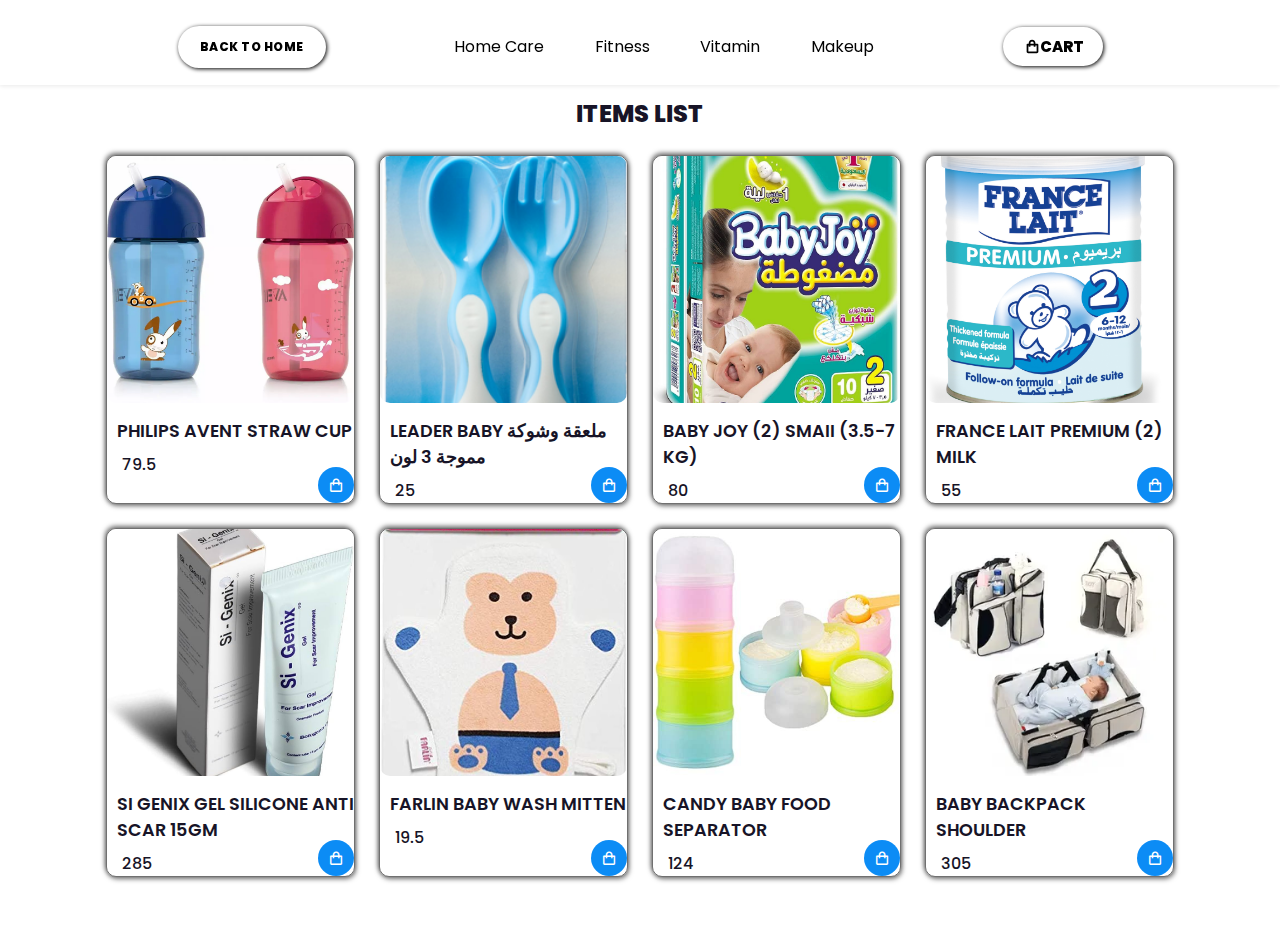
<file: cart_system/baby_care/index.html>
<!DOCTYPE html>
<html lang="en">

<head>
    <meta charset="UTF-8">
    <meta http-equiv="X-UA-Compatible" content="IE=edge">
    <meta name="viewport" content="width=device-width, initial-scale=1.0">
    <title>Recovery Gate|Categorie</title>

    <link href='https://unpkg.com/boxicons@2.1.2/css/boxicons.min.css' rel='stylesheet'>
    <link rel="stylesheet" href="assets/css/style.css">
</head>

<body>
    <header>

        <div class="nav container">
            <a href="../../home page/home.html" class="button-home">

                Back to home</a>
                <div class="list">
                    <ul>
                        <li><a href="../home_care/index.html">Home Care</a></li>
                        <li><a href="../fitness/index.html">Fitness</a></li>
                        <li><a href="../makeup/../vitamins/index.html">Vitamin</a></li>
                        <li><a href="../makeup/index.html">Makeup</a></li>
                    </ul>
                </div>
            <i class='bx bx-shopping-bag' id="cart-icon">
                <p class="pp">Cart</p>
            </i>

            <!-- هنا الكارت اللي عاليمين يرجالة عشان محدش يدوخ -->
            <div class="cart">
                <h2 class="cart-title">Your Cart</h2>


                <div class="cart-content">


                </div>


                <div class="total">
                    <div class="total-title">Total</div>
                    <div class="total-price">$0</div>
                </div>

                <button type="button" class="btn-buy">Buy Now</button>

                <i class='bx bx-x' id="cart-close"></i>
            </div>
        </div>
    </header>

    <section class="shop container">
        <h2 class="section-title">ITEMS LIST</h2>


        <div class="shop-content">

            <div class="product-box">
                <img src="assets/img/product1.jpg" alt="" class="product-img">
                <h2 class="product-title">Philips Avent Straw Cup</h2>
                <span class="product-price">79.5</span>
                <i class='bx bx-shopping-bag add-cart'></i>
            </div>

            <div class="product-box">
                <img src="assets/img/product2.jpg" alt="" class="product-img">
                <h2 class="product-title">Leader Baby ملعقة وشوكة مموجة 3 لون</h2>
                <span class="product-price">25</span>
                <i class='bx bx-shopping-bag add-cart'></i>
            </div>

            <div class="product-box">
                <img src="assets/img/product3.jpg" alt="" class="product-img">
                <h2 class="product-title">Baby Joy (2) SmaII (3.5-7 KG)</h2>
                <span class="product-price">80</span>
                <i class='bx bx-shopping-bag add-cart'></i>
            </div>

            <div class="product-box">
                <img src="assets/img/product4.jpg" alt="" class="product-img">
                <h2 class="product-title">France Lait Premium (2) Milk</h2>
                <span class="product-price">55</span>
                <i class='bx bx-shopping-bag add-cart'></i>
            </div>

            <div class="product-box">
                <img src="assets/img/product5.jpg" alt="" class="product-img">
                <h2 class="product-title">Si Genix Gel Silicone Anti Scar 15gm</h2>
                <span class="product-price">285</span>
                <i class='bx bx-shopping-bag add-cart'></i>
            </div>

            <div class="product-box">
                <img src="assets/img/product6.jpg" alt="" class="product-img">
                <h2 class="product-title">Farlin Baby Wash Mitten</h2>
                <span class="product-price">19.5</span>
                <i class='bx bx-shopping-bag add-cart'></i>
            </div>

            <div class="product-box">
                <img src="assets/img/product7.jpg" alt="" class="product-img">
                <h2 class="product-title">Candy Baby Food Separator</h2>
                <span class="product-price">124</span>
                <i class='bx bx-shopping-bag add-cart'></i>
            </div>

            <div class="product-box">
                <img src="assets/img/product8.jpg" alt="" class="product-img">
                <h2 class="product-title">Baby Backpack Shoulder</h2>
                <span class="product-price">305</span>
                <i class='bx bx-shopping-bag add-cart'></i>
            </div>
        </div>
    </section>


    <script src="assets/js/main.js"></script>
</body>

</html>
</file>
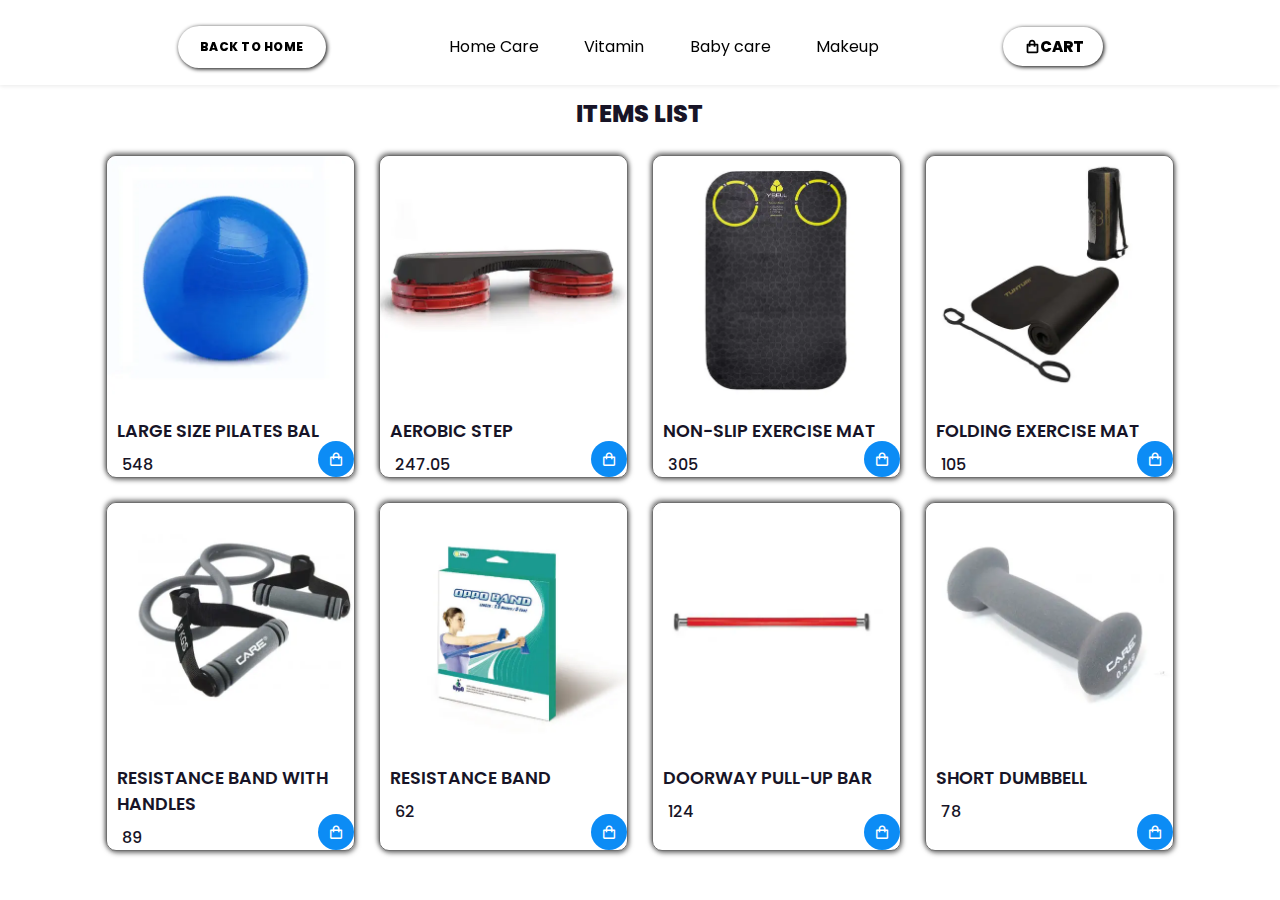
<file: cart_system/fitness/index.html>
<!DOCTYPE html>
<html lang="en">

<head>
    <meta charset="UTF-8">
    <meta http-equiv="X-UA-Compatible" content="IE=edge">
    <meta name="viewport" content="width=device-width, initial-scale=1.0">
    <title>Recovery Gate|Categorie</title>

    <link href='https://unpkg.com/boxicons@2.1.2/css/boxicons.min.css' rel='stylesheet'>
    <link rel="stylesheet" href="assets/css/style.css">
</head>

<body>
    <header>

        <div class="nav container">
            <a href="../../home page/home.html" class="button-home">

                Back to home</a>
                <div class="list">
                    <ul>
                        <li><a href="../home_care/index.html">Home Care</a></li>
                        <li><a href="../makeup/../vitamins/index.html">Vitamin</a></li>
                        <li><a href="../baby_care/index.html">Baby care</a></li>
                        <li><a href="../makeup/index.html">Makeup</a></li>
                    </ul>
                </div>
            <i class='bx bx-shopping-bag' id="cart-icon">
                <p class="pp">Cart</p>
            </i>

            <!-- هنا الكارت اللي عاليمين يرجالة عشان محدش يدوخ -->
            <div class="cart">
                <h2 class="cart-title">Your Cart</h2>


                <div class="cart-content">


                </div>


                <div class="total">
                    <div class="total-title">Total</div>
                    <div class="total-price">$0</div>
                </div>

                <button type="button" class="btn-buy">Buy Now</button>

                <i class='bx bx-x' id="cart-close"></i>
            </div>
        </div>
    </header>

    <section class="shop container">
        <h2 class="section-title">ITEMS LIST</h2>


        <div class="shop-content">

            <div class="product-box">
                <img src="assets/img/product1.jpg" alt="" class="product-img">
                <h2 class="product-title">Large size Pilates bal</h2>
                <span class="product-price">548</span>
                <i class='bx bx-shopping-bag add-cart'></i>
            </div>

            <div class="product-box">
                <img src="assets/img/product2.jpg" alt="" class="product-img">
                <h2 class="product-title">Aerobic step</h2>
                <span class="product-price">247.05</span>
                <i class='bx bx-shopping-bag add-cart'></i>
            </div>

            <div class="product-box">
                <img src="assets/img/product3.jpg" alt="" class="product-img">
                <h2 class="product-title">Non-slip exercise mat</h2>
                <span class="product-price">305</span>
                <i class='bx bx-shopping-bag add-cart'></i>
            </div>

            <div class="product-box">
                <img src="assets/img/product4.jpg" alt="" class="product-img">
                <h2 class="product-title">Folding exercise mat</h2>
                <span class="product-price">105</span>
                <i class='bx bx-shopping-bag add-cart'></i>
            </div>

            <div class="product-box">
                <img src="assets/img/product5.jpg" alt="" class="product-img">
                <h2 class="product-title">Resistance band with handles</h2>
                <span class="product-price">89</span>
                <i class='bx bx-shopping-bag add-cart'></i>
            </div>

            <div class="product-box">
                <img src="assets/img/product6.jpg" alt="" class="product-img">
                <h2 class="product-title">Resistance band</h2>
                <span class="product-price">62</span>
                <i class='bx bx-shopping-bag add-cart'></i>
            </div>

            <div class="product-box">
                <img src="assets/img/product7.jpg" alt="" class="product-img">
                <h2 class="product-title">Doorway pull-up bar</h2>
                <span class="product-price">124</span>
                <i class='bx bx-shopping-bag add-cart'></i>
            </div>

            <div class="product-box">
                <img src="assets/img/product8.jpg" alt="" class="product-img">
                <h2 class="product-title">Short dumbbell</h2>
                <span class="product-price">78</span>
                <i class='bx bx-shopping-bag add-cart'></i>
            </div>
        </div>
    </section>


    <script src="assets/js/main.js"></script>
</body>

</html>
</file>
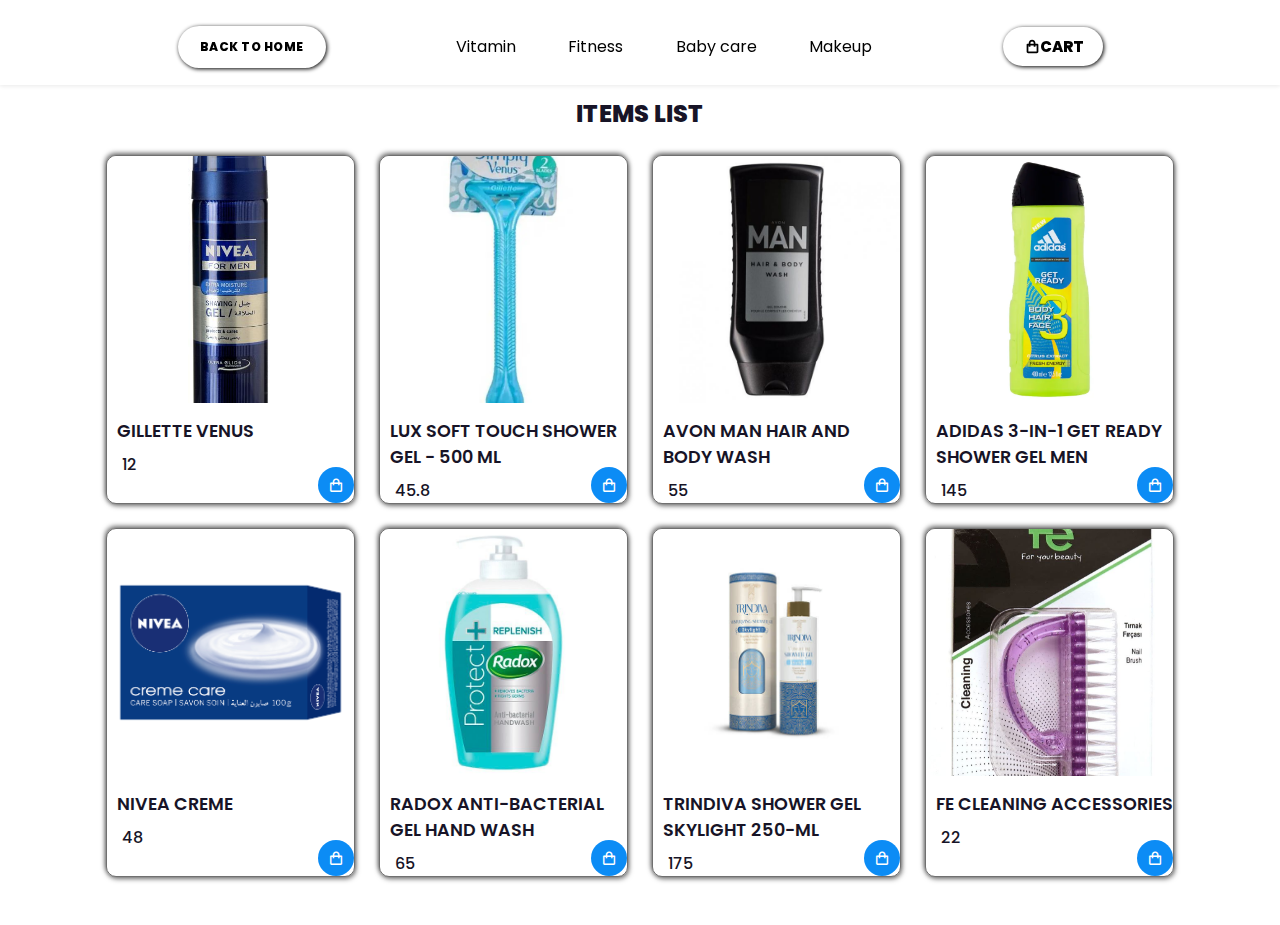
<file: cart_system/home_care/index.html>
<!DOCTYPE html>
<html lang="en">

<head>
    <meta charset="UTF-8">
    <meta http-equiv="X-UA-Compatible" content="IE=edge">
    <meta name="viewport" content="width=device-width, initial-scale=1.0">
    <title>Recovery Gate|Categorie</title>

    <link href='https://unpkg.com/boxicons@2.1.2/css/boxicons.min.css' rel='stylesheet'>
    <link rel="stylesheet" href="assets/css/style.css">
</head>

<body>
    <header>

        <div class="nav container">
            <a href="../../home page/home.html" class="button-home">

                Back to home</a>
                <div class="list">
                    <ul>
                        <li><a href="../makeup/../vitamins/index.html">Vitamin</a></li>
                        <li><a href="../fitness/index.html">Fitness</a></li>
                        <li><a href="../baby_care/index.html">Baby care</a></li>
                        <li><a href="../makeup/index.html">Makeup</a></li>
                    </ul>
                </div>
            <i class='bx bx-shopping-bag' id="cart-icon">
                <p class="pp">Cart</p>
            </i>

            <!-- ء   هنا الكارت اللي عاليمين يرجالة عشان محدش يدوخ -->
            <div class="cart">
                <h2 class="cart-title">Your Cart</h2>


                <div class="cart-content">
                </div>
                <div class="total">
                    <div class="total-title">Total</div>
                    <div class="total-price">$0</div>
                </div>

                <button type="button" class="btn-buy">Buy Now</button>

                <i class='bx bx-x' id="cart-close"></i>
            </div>
        </div>
    </header>

    <section class="shop container">
        <h2 class="section-title">ITEMS LIST</h2>


        <div class="shop-content">

            <div class="product-box">
                <img src="assets/img/product1.jpg" alt="" class="product-img">
                <h2 class="product-title">Gillette Venus</h2>
                <span class="product-price">12</span>
                <i class='bx bx-shopping-bag add-cart'></i>
            </div>

            <div class="product-box">
                <img src="assets/img/product2.jpg" alt="" class="product-img">
                <h2 class="product-title">LUX Soft Touch Shower Gel - 500 ML</h2>
                <span class="product-price">45.8</span>
                <i class='bx bx-shopping-bag add-cart'></i>
            </div>

            <div class="product-box">
                <img src="assets/img/product3.jpg" alt="" class="product-img">
                <h2 class="product-title">Avon Man Hair and Body Wash </h2>
                <span class="product-price">55</span>
                <i class='bx bx-shopping-bag add-cart'></i>
            </div>

            <div class="product-box">
                <img src="assets/img/product4.jpg" alt="" class="product-img">
                <h2 class="product-title">Adidas 3-in-1 Get Ready Shower Gel Men </h2>
                <span class="product-price">145</span>
                <i class='bx bx-shopping-bag add-cart'></i>
            </div>

            <div class="product-box">
                <img src="assets/img/product5.jpg" alt="" class="product-img">
                <h2 class="product-title">Nivea Creme</h2>
                <span class="product-price">48</span>
                <i class='bx bx-shopping-bag add-cart'></i>
            </div>

            <div class="product-box">
                <img src="assets/img/product6.jpg" alt="" class="product-img">
                <h2 class="product-title">Radox Anti-Bacterial Gel Hand Wash</h2>
                <span class="product-price">65</span>
                <i class='bx bx-shopping-bag add-cart'></i>
            </div>

            <div class="product-box">
                <img src="assets/img/product7.jpg" alt="" class="product-img">
                <h2 class="product-title">Trindiva Shower Gel Skylight 250-Ml</h2>
                <span class="product-price">175</span>
                <i class='bx bx-shopping-bag add-cart'></i>
            </div>

            <div class="product-box">
                <img src="assets/img/product8.jpg" alt="" class="product-img">
                <h2 class="product-title">Fe Cleaning Accessories</h2>
                <span class="product-price">22</span>
                <i class='bx bx-shopping-bag add-cart'></i>
            </div>
        </div>
    </section>


    <script src="assets/js/main.js"></script>
</body>

</html>
</file>
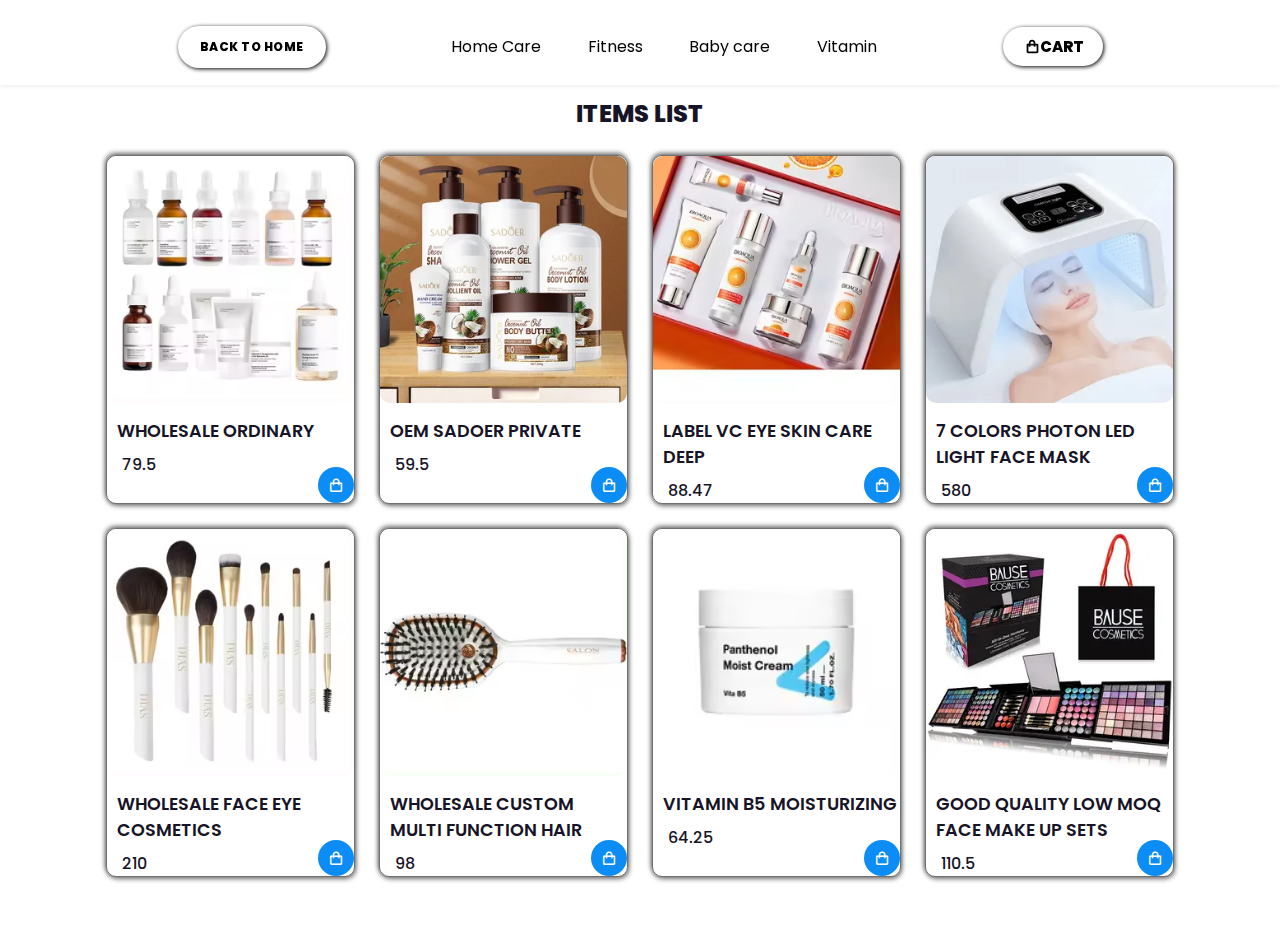
<file: cart_system/makeup/index.html>
<!DOCTYPE html>
<html lang="en">

<head>
    <meta charset="UTF-8">
    <meta http-equiv="X-UA-Compatible" content="IE=edge">
    <meta name="viewport" content="width=device-width, initial-scale=1.0">
    <title>Recovery Gate|Categorie</title>

    <link href='https://unpkg.com/boxicons@2.1.2/css/boxicons.min.css' rel='stylesheet'>
    <link rel="stylesheet" href="assets/css/style.css">
</head>

<body>
    <header>

        <div class="nav container">
            <a href="../../home page/home.html" class="button-home">

                Back to home</a>
                <div class="list">
                    <ul>
                        <li><a href="../home_care/index.html">Home Care</a></li>
                        <li><a href="../fitness/index.html">Fitness</a></li>
                        <li><a href="../baby_care/index.html">Baby care</a></li>
                        <li><a href="../makeup/../vitamins/index.html">Vitamin</a></li>
                    </ul>
                </div>
            <i class='bx bx-shopping-bag' id="cart-icon">
                <p class="pp">Cart</p>
            </i>

            <!-- هنا الكارت اللي عاليمين يرجالة عشان محدش يدوخ -->
            <div class="cart">
                <h2 class="cart-title">Your Cart</h2>


                <div class="cart-content">


                </div>


                <div class="total">
                    <div class="total-title">Total</div>
                    <div class="total-price">$0</div>
                </div>

                <button type="button" class="btn-buy">Buy Now</button>

                <i class='bx bx-x' id="cart-close"></i>
            </div>
        </div>
    </header>

    <section class="shop container">
        <h2 class="section-title">ITEMS LIST</h2>


        <div class="shop-content">

            <div class="product-box">
                <img src="assets/img/product1.jpg" alt="" class="product-img">
                <h2 class="product-title">Wholesale Ordinary </h2>
                <span class="product-price">79.5</span>
                <i class='bx bx-shopping-bag add-cart'></i>
            </div>

            <div class="product-box">
                <img src="assets/img/product2.jpg" alt="" class="product-img">
                <h2 class="product-title">OEM SADOER Private </h2>
                <span class="product-price">59.5</span>
                <i class='bx bx-shopping-bag add-cart'></i>
            </div>

            <div class="product-box">
                <img src="assets/img/product3.jpg" alt="" class="product-img">
                <h2 class="product-title"> label VC eye skin care deep</h2>
                <span class="product-price">88.47</span>
                <i class='bx bx-shopping-bag add-cart'></i>
            </div>

            <div class="product-box">
                <img src="assets/img/product4.jpg" alt="" class="product-img">
                <h2 class="product-title">7 Colors Photon Led Light Face Mask </h2>
                <span class="product-price">580</span>
                <i class='bx bx-shopping-bag add-cart'></i>
            </div>

            <div class="product-box">
                <img src="assets/img/product5.jpg" alt="" class="product-img">
                <h2 class="product-title">Wholesale Face Eye Cosmetics </h2>
                <span class="product-price">210</span>
                <i class='bx bx-shopping-bag add-cart'></i>
            </div>

            <div class="product-box">
                <img src="assets/img/product6.jpg" alt="" class="product-img">
                <h2 class="product-title">Wholesale Custom Multi Function Hair</h2>
                <span class="product-price">98</span>
                <i class='bx bx-shopping-bag add-cart'></i>
            </div>

            <div class="product-box">
                <img src="assets/img/product7.jpg" alt="" class="product-img">
                <h2 class="product-title">Vitamin B5 Moisturizing</h2>
                <span class="product-price">64.25</span>
                <i class='bx bx-shopping-bag add-cart'></i>
            </div>

            <div class="product-box">
                <img src="assets/img/product8.jpg" alt="" class="product-img">
                <h2 class="product-title">Good quality low MOQ face make up sets </h2>
                <span class="product-price">110.5</span>
                <i class='bx bx-shopping-bag add-cart'></i>
            </div>
        </div>
    </section>


    <script src="assets/js/main.js"></script>
</body>

</html>
</file>
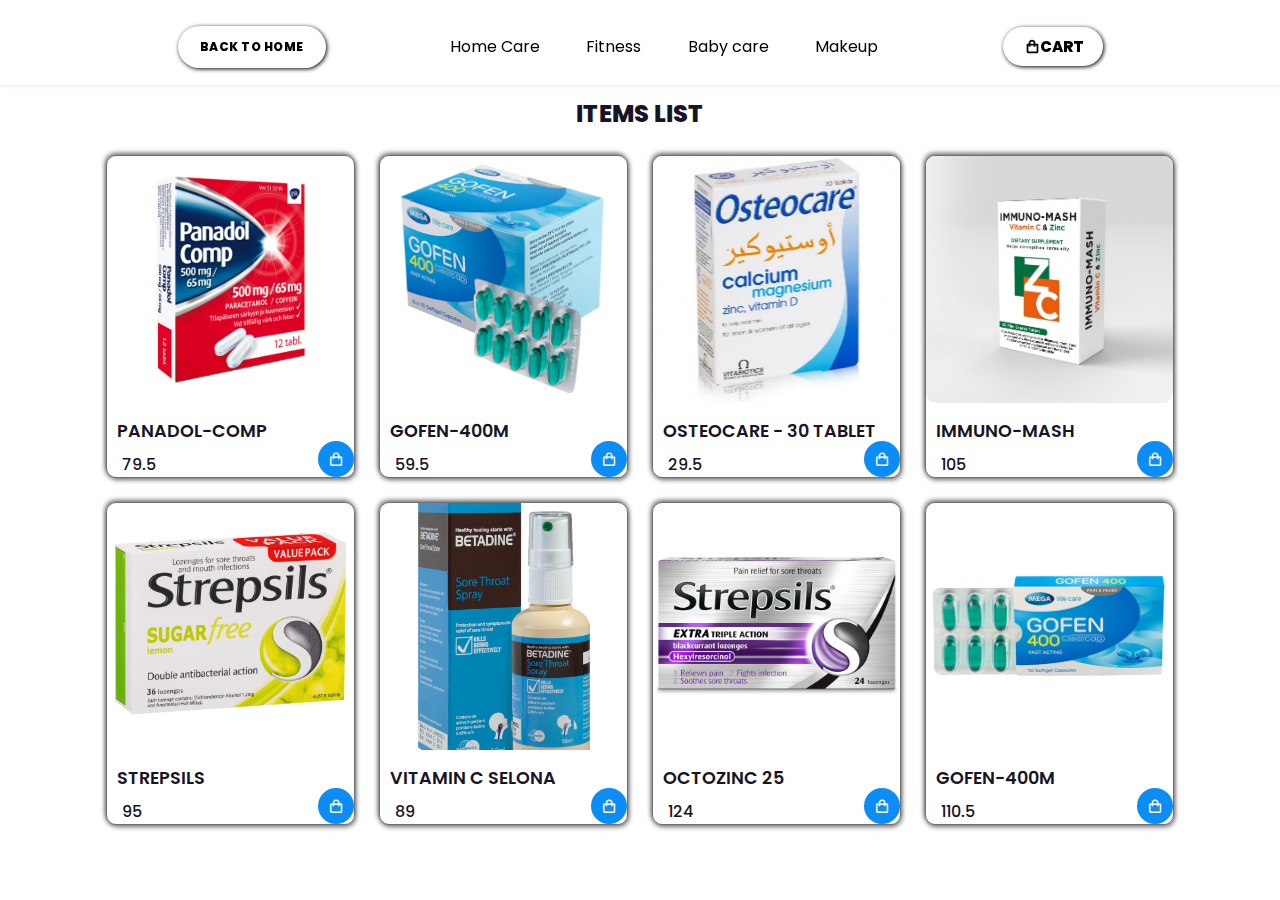
<file: cart_system/vitamins/index.html>
<!DOCTYPE html>
<html lang="en">

<head>
    <meta charset="UTF-8">
    <meta http-equiv="X-UA-Compatible" content="IE=edge">
    <meta name="viewport" content="width=device-width, initial-scale=1.0">
    <title>Recovery Gate|Categorie</title>

    <link href='https://unpkg.com/boxicons@2.1.2/css/boxicons.min.css' rel='stylesheet'>
    <link rel="stylesheet" href="assets/css/style.css">
</head>

<body>

        <header>

            <div class="nav container">
                <a href="../../home page/home.html" class="button-home">
    
                    Back to home</a>
            <div class="list">
                <ul>
                    <li><a href="../home_care/index.html">Home Care</a></li>
                    <li><a href="../fitness/index.html">Fitness</a></li>
                    <li><a href="../baby_care/index.html">Baby care</a></li>
                    <li><a href="../makeup/index.html">Makeup</a></li>
                </ul>
            </div>
                <i class='bx bx-shopping-bag' id="cart-icon">
                    <p class="pp">Cart</p>
                </i>
    
                <!-- هنا الكارت اللي عاليمين يرجالة عشان محدش يدوخ -->
                <div class="cart">
                    <h2 class="cart-title">Your Cart</h2>
    
    
                    <div class="cart-content">
    
    
                    </div>
    
    
                    <div class="total">
                        <div class="total-title">Total</div>
                        <div class="total-price">$0</div>
                    </div>
    
                    <button type="button" class="btn-buy">Buy Now</button>
    
                    <i class='bx bx-x' id="cart-close"></i>
                </div>
            </div>
        </header>
        <section class="shop container">
            <h2 class="section-title">ITEMS LIST</h2>
    
    
            <div class="shop-content">
    
                <div class="product-box">
                    <img src="assets/img/pngwing.com (4).png" alt="" class="product-img">
                    <h2 class="product-title">Panadol-Comp</h2>
                    <span class="product-price">79.5</span>
                    <i class='bx bx-shopping-bag add-cart'></i>
                </div>
    
                <div class="product-box">
                    <img src="assets/img/pngwing.com (10).png" alt="" class="product-img">
                    <h2 class="product-title">GOFEN-400m</h2>
                    <span class="product-price">59.5</span>
                    <i class='bx bx-shopping-bag add-cart'></i>
                </div>
    
                <div class="product-box">
                    <img src="assets/img/product3.jpg" alt="" class="product-img">
                    <h2 class="product-title">Osteocare - 30 Tablet</h2>
                    <span class="product-price">29.5</span>
                    <i class='bx bx-shopping-bag add-cart'></i>
                </div>
    
                <div class="product-box">
                    <img src="assets/img/product4.jpg" alt="" class="product-img">
                    <h2 class="product-title">Immuno-Mash</h2>
                    <span class="product-price">105</span>
                    <i class='bx bx-shopping-bag add-cart'></i>
                </div>
    
                <div class="product-box">
                    <img src="assets/img/pngwing.com (6).png" alt="" class="product-img">
                    <h2 class="product-title">Strepsils</h2>
                    <span class="product-price">95</span>
                    <i class='bx bx-shopping-bag add-cart'></i>
                </div>
    
                <div class="product-box">
                    <img src="assets/img/pngwing.com (7).png" alt="" class="product-img">
                    <h2 class="product-title">Vitamin C Selona</h2>
                    <span class="product-price">89</span>
                    <i class='bx bx-shopping-bag add-cart'></i>
                </div>
    
                <div class="product-box">
                    <img src="assets/img/pngwing.com (5).png" alt="" class="product-img">
                    <h2 class="product-title">Octozinc 25</h2>
                    <span class="product-price">124</span>
                    <i class='bx bx-shopping-bag add-cart'></i>
                </div>
    
                <div class="product-box">
                    <img src="assets/img/pngwing.com (9).png" alt="" class="product-img">
                    <h2 class="product-title">GOFEN-400m</h2>
                    <span class="product-price">110.5</span>
                    <i class='bx bx-shopping-bag add-cart'></i>
                </div>
            </div>
        </section>

    <script src="assets/js/main.js"></script>
</body>

</html>
</file>
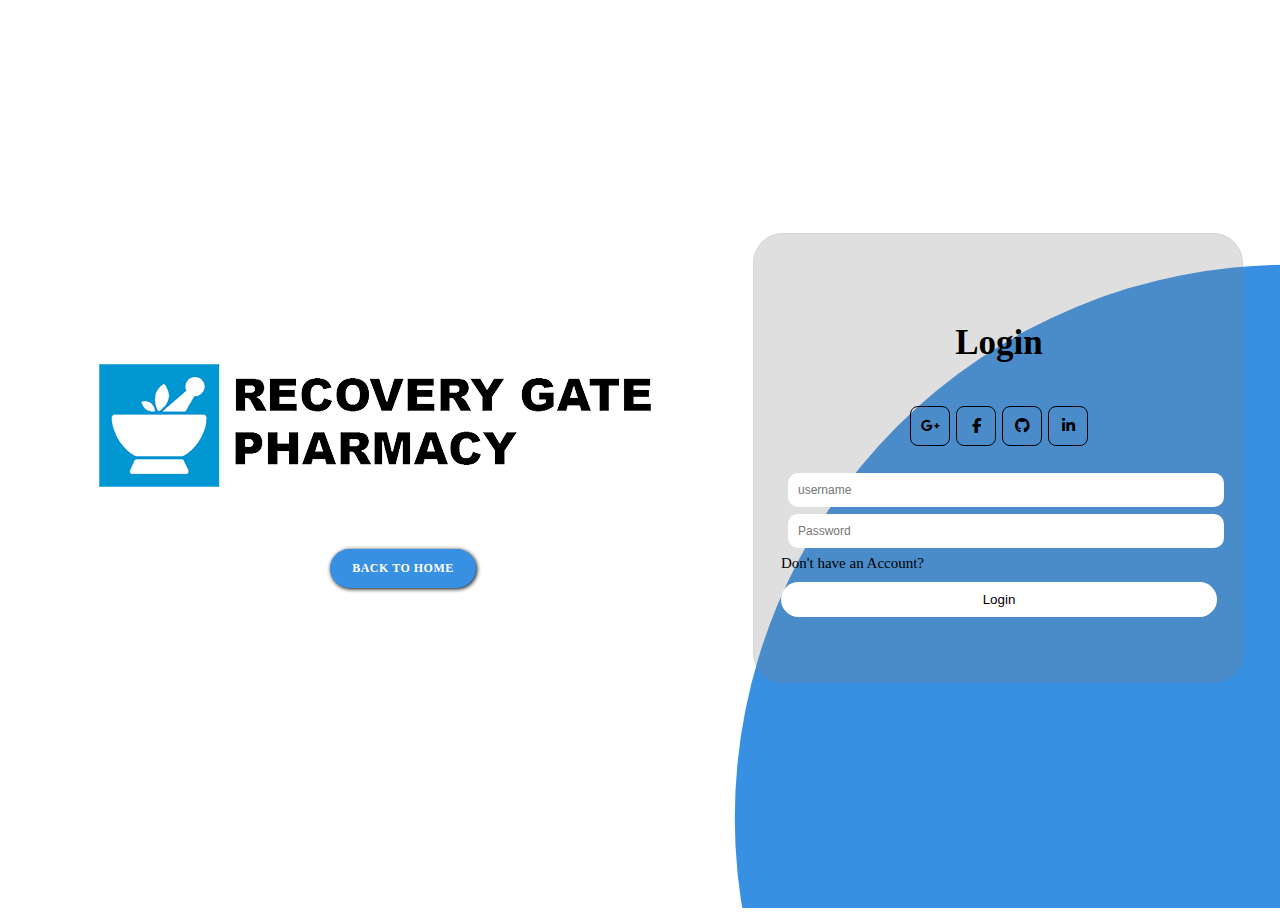
<file: Login System/login.html>
<!DOCTYPE html>
<html lang="en">

<head>
  <meta charset="UTF-8" />
  <meta http-equiv="X-UA-Compatible" content="IE=edge" />
  <meta name="viewport" content="width=device-width, initial-scale=1.0" />
  <link rel="stylesheet" href="css/style.css" />
  <link rel="stylesheet" href="https://cdnjs.cloudflare.com/ajax/libs/font-awesome/6.4.2/css/all.min.css">

  <title>Recovery Gate | تسجيل الدخول</title>
</head>

<body>
  <header>    
    <img class="image" src="img/logo.png" alt="Logo">
    <a class="home" href="../home page/home.html">Back to Home</a>
</header>
  <form action="" id="form">
    <div class="box">
      <h1>Login</h1>
      <div class="social-icons">
        <a href="https://www.google.com/" class="icon"><i class="fa-brands fa-google-plus-g"></i></a>
        <a href="https://www.facebook.com/" class="icon"><i class="fa-brands fa-facebook-f"></i></a>
        <a href="https://github.com/Ma7EG/Pharmacy-Website" class="icon"><i class="fa-brands fa-github"></i></a>
        <a href="https://www.linkedin.com/jobs/" class="icon"><i class="fa-brands fa-linkedin-in"></i></a>
      </div>

      <div class="form1">
        <input id="username" name="username"type="username" placeholder="username" class="email">
        <input id="password" name="password"type="password" placeholder="Password" class="password">
        <a href="index.html">Don't have an Account?</a>
        <button type="submit" id="login">Login</button>
      </div>
    </div>
    </div>
  </form>
  
  <!-- <footer>

  <p>All Copy Rights resarved for EELU TEAM @2024</p>
  </footer> -->

  <script src="js/sweetalert.js"></script>
  <script src="js/login.js"></script>
</body>

</html>
</file>
<file: cart_system/baby_care/assets/css/style.css>
@import url('https://fonts.googleapis.com/css2?family=Poppins:wght@400;500;600;700&display=swap');


* {
    font-family: 'Poppins', sans-serif;
    margin: 0;
    padding: 0;
    box-sizing: border-box;
    list-style: none;
    text-decoration: none;
    scroll-behavior: smooth;
}

:root {
    --main-color: #066ff8;
    --sec-color: #4946fd;
    --text-color: #171427;
    --bg-color: #fff;
}

::selection {
    color: var(--text-color);
    background-color: var(--main-color);
}

.container {
    max-width: 1068px;
    margin: auto;
    width: 100%;
}

section {
    padding: 4rem 0 3rem;
}

body {
    color: var(--text-color);
}



header {
    position: fixed;
    z-index: 5;
    background-color: rgba(255, 255, 255, 0.705);
    -webkit-backdrop-filter: blur(10px);
    backdrop-filter: blur(10px);
    top: 0;
    left: 0;
    width: 100%;
    box-shadow: 0 1px 4px hsl(0 4% 15% / 10%);
    height: 85px;
}

.button-home {
    box-shadow: 0 0 5px black, 0 0 25px black;
    display: inline-block;
    padding: 10px 20px;
    border: 2px solid transparent;
    border-radius: 25px;
    background-color: white;
    color: black;
    font-size: 12px;
    letter-spacing: 0.5px;
    font-weight: 800;
    box-shadow: 1px 1px 4px black;
    text-transform: uppercase;
    transition: 0.2s;

}

.button-home:hover {
    color: white;
    background-color: var(--main-color);
    transform: scale(1.1);
    box-shadow: 0 0 10px black,
        0 0 40px black, 0 0 px black;
}

.nav {
    display: flex;
    align-items: center;
    justify-content: space-evenly;
    padding: 10px 0;
}

.list a {
    text-decoration: none;
    color: #000;
    padding: 5px 15px;

}

ul {
    list-style: none;
    display: flex;
    margin: 24px;
    justify-content: space-evenly;
}

.list {
    width: 50%;
}

ul a {
    border: 2px transparent solid;
    border-radius: 25px;
}

ul a:hover {
    background-color: rgba(128, 128, 128, 0.171);
    border-radius: 25px;
}

#cart-icon {
    box-shadow: 0 0 5px black, 0 0 25px black;
    width: 100px;
    display: flex;
    padding: 10px 20px;
    border: 2px solid transparent;
    border-radius: 25px;
    background-color: white;
    color: black;
    font-size: 15px;
    font-weight: 800;
    box-shadow: 1px 1px 4px black;
    text-transform: uppercase;
    transition: 0.2s;
    cursor: pointer
}

#cart-icon:hover {
    color: white;
    background-color: var(--main-color);
    transform: scale(1.1);
    box-shadow: 0 0 10px black,
        0 0 40px black, 0 0 px black;
}

.cart {
    position: fixed;
    top: 0;
    right: -100%;
    width: 340px;
    height: 100vh;
    padding: 20px;
    background-color: rgba(255, 255, 255, 0.753);
    box-shadow: -2px solid 4px hsla(0, 4%, 15%, 0.315);
    border: 1px solid rgba(128, 128, 128, 0.425);
    transition: 1.5s;
    z-index: 999;
}

.cart.active {
    right: 0;
    transition: .5s;
}

.cart .active:hover {
    background-color: white;
}

.cart-title {
    text-align: center;
    font-size: 1.5rem;
    font-weight: 600;
    margin-top: 2rem;
}

.cart-box {
    display: grid;
    grid-template-columns: 32% 50% 18%;
    align-items: center;
    margin-top: 1rem;
}

.cart-img {
    height: 100px;
    padding: 10px;
}

.detail-box {
    display: grid;
    row-gap: .5rem;
}

.cart-product-title {
    font-size: 1rem;
    text-transform: uppercase;
}

.cart-price {
    font-weight: 500;
}

.cart-quantity {
    border: 1px solid var(--text-color);
    outline-color: var(--main-color);
    width: 2.4rem;
    text-align: center;
    font-size: 1rem;
}

.cart-remove {
    font-size: 24px;
    color: var(--main-color);
    cursor: pointer;
}

.total {
    display: flex;
    justify-content: flex-end;
    margin-top: 1.5rem;
    border-top: 1px solid var(--text-color);
}

.total-title {
    font-size: 1rem;
    font-weight: 600;
}

.total-price {
    margin-left: .5rem;
}

.btn-buy {
    display: flex;
    margin: 1.5rem auto 0 auto;
    padding: 12px 20px;
    border: none;
    background-color: #0f88d8;
    color: var(--bg-color);
    font-size: 1rem;
    font-weight: 500;
    cursor: pointer;
}

.btn-buy:hover {
    background-color: var(--text-color);
}

#cart-close {
    position: absolute;
    top: 1rem;
    right: .8rem;
    font-size: 2rem;
    color: var(--text-color);
    cursor: pointer;
}

.shop {
    margin-top: 2rem;
}

.section-title {
    font-style: 1.5rem;
    font-weight: 800;
    text-align: center;
    margin-bottom: 1.5rem;
}

.shop-content {
    display: grid;
    grid-template-columns: repeat(auto-fit, minmax(220px, auto));
    gap: 1.5rem;
}

.product-box {
    position: relative;
    border: 1px solid rgba(0, 0, 0, 0.562);
    border-radius: 10px;
    box-shadow: 1px 2px 5px rgba(0, 0, 0, 0.527), -1px -2px 5px rgba(0, 0, 0, 0.527);
    transition: 0.4s;
}

.product-box:hover {
    padding: 10px;
    border: 1px solid var(--text-color);
    border-radius: 10px;
    box-shadow: 0 0 5px rgb(12, 140, 245);
}

.product-img {
    width: 100%;
    border-radius: 10px;
    aspect-ratio: 1/1;
    object-fit: cover;
    margin-bottom: .5rem;
}

.product-title {
    font-size: 1.1rem;
    font-weight: 600;
    margin-left: 10px;
    text-transform: uppercase;
    margin-bottom: .5rem;
}

.product-title:hover {
    color: red;
}

.product-price {
    font-weight: 500;
    margin-left: 15px;
}

.product-price:hover {
    color: red;

}

.add-cart {
    position: absolute;
    bottom: 0;
    right: 0;
    border-radius: 18px;
    background-color: rgb(12, 140, 245);
    color: var(--bg-color);
    padding: 10px;
    cursor: pointer;
    transition: 0.2s;
}

.add-cart:hover {
    background-color: hsl(0, 0%, 0%);
    border-radius: 9px;
}

/* Responsive adjustments */
@media (max-width: 1024px) {
    header { height: 75px; }
    .nav { justify-content: space-between; padding: 8px 12px; }
    .list { width: auto; }
    .cart { width: 380px; }
    .shop { margin-top: 4rem; }
}

@media (max-width: 768px) {
    .nav { flex-wrap: wrap; gap: 8px; }
    .list { width: 100%; }
    ul { margin: 8px; justify-content: center; flex-wrap: wrap; gap: 6px; }
    header { height: auto; }
    .cart { width: 100%; max-width: 100vw; }
    .container { padding: 0 12px; }
    /* Force 2 products per row */
    .shop-content { grid-template-columns: repeat(2, 1fr); }
}

@media (max-width: 480px) {
    .button-home { font-size: 10px; padding: 8px 14px; }
    #cart-icon { width: auto; padding: 8px 12px; font-size: 14px; }
    .pp { display: none; }
    .section-title { font-size: 1.2rem; }
}
</file>
<file: cart_system/fitness/assets/css/style.css>
@import url('https://fonts.googleapis.com/css2?family=Poppins:wght@400;500;600;700&display=swap');


* {
    font-family: 'Poppins', sans-serif;
    margin: 0;
    padding: 0;
    box-sizing: border-box;
    list-style: none;
    text-decoration: none;
    scroll-behavior: smooth;
}

:root {
    --main-color: #066ff8;
    --sec-color: #4946fd;
    --text-color: #171427;
    --bg-color: #fff;
}

::selection {
    color: var(--text-color);
    background-color: var(--main-color);
}

.container {
    max-width: 1068px;
    margin: auto;
    width: 100%;
}

section {
    padding: 4rem 0 3rem;
}

body {
    color: var(--text-color);
}



header {
    position: fixed;
    z-index: 5;
    background-color: rgba(255, 255, 255, 0.705);
    -webkit-backdrop-filter: blur(10px);
    backdrop-filter: blur(10px);
    top: 0;
    left: 0;
    width: 100%;
    box-shadow: 0 1px 4px hsl(0 4% 15% / 10%);
    height: 85px;
}

.button-home {
    box-shadow: 0 0 5px black, 0 0 25px black;
    display: inline-block;
    padding: 10px 20px;
    border: 2px solid transparent;
    border-radius: 25px;
    background-color: white;
    color: black;
    font-size: 12px;
    letter-spacing: 0.5px;
    font-weight: 800;
    box-shadow: 1px 1px 4px black;
    text-transform: uppercase;
    transition: 0.2s;

}

.button-home:hover {
    color: white;
    background-color: var(--main-color);
    transform: scale(1.1);
    box-shadow: 0 0 10px black,
        0 0 40px black, 0 0 px black;
}

.nav {
    display: flex;
    align-items: center;
    justify-content: space-evenly;
    padding: 10px 0;
}

.list a {
    text-decoration: none;
    color: #000;
    padding: 5px 15px;

}

ul {
    list-style: none;
    display: flex;
    margin: 24px;
    justify-content: space-evenly;
}

.list {
    width: 50%;
}

ul a {
    border: 2px transparent solid;
    border-radius: 25px;
}

ul a:hover {
    background-color: rgba(128, 128, 128, 0.171);
    border-radius: 25px;
}

#cart-icon {
    box-shadow: 0 0 5px black, 0 0 25px black;
    width: 100px;
    display: flex;
    padding: 10px 20px;
    border: 2px solid transparent;
    border-radius: 25px;
    background-color: white;
    color: black;
    font-size: 15px;
    font-weight: 800;
    box-shadow: 1px 1px 4px black;
    text-transform: uppercase;
    transition: 0.2s;
    cursor: pointer
}

#cart-icon:hover {
    color: white;
    background-color: var(--main-color);
    transform: scale(1.1);
    box-shadow: 0 0 10px black,
        0 0 40px black, 0 0 px black;
}

.cart {
    position: fixed;
    top: 0;
    right: -100%;
    width: 340px;
    height: 100vh;
    padding: 20px;
    background-color: rgba(255, 255, 255, 0.753);
    box-shadow: -2px solid 4px hsla(0, 4%, 15%, 0.315);
    border: 1px solid rgba(128, 128, 128, 0.425);
    transition: 1.5s;
    z-index: 999;
}

.cart.active {
    right: 0;
    transition: .5s;
}

.cart .active:hover {
    background-color: white;
}

.cart-title {
    text-align: center;
    font-size: 1.5rem;
    font-weight: 600;
    margin-top: 2rem;
}

.cart-box {
    display: grid;
    grid-template-columns: 32% 50% 18%;
    align-items: center;
    margin-top: 1rem;
}

.cart-img {
    height: 100px;
    padding: 10px;
}

.detail-box {
    display: grid;
    row-gap: .5rem;
}

.cart-product-title {
    font-size: 1rem;
    text-transform: uppercase;
}

.cart-price {
    font-weight: 500;
}

.cart-quantity {
    border: 1px solid var(--text-color);
    outline-color: var(--main-color);
    width: 2.4rem;
    text-align: center;
    font-size: 1rem;
}

.cart-remove {
    font-size: 24px;
    color: var(--main-color);
    cursor: pointer;
}

.total {
    display: flex;
    justify-content: flex-end;
    margin-top: 1.5rem;
    border-top: 1px solid var(--text-color);
}

.total-title {
    font-size: 1rem;
    font-weight: 600;
}

.total-price {
    margin-left: .5rem;
}

.btn-buy {
    display: flex;
    margin: 1.5rem auto 0 auto;
    padding: 12px 20px;
    border: none;
    background-color: #0f88d8;
    color: var(--bg-color);
    font-size: 1rem;
    font-weight: 500;
    cursor: pointer;
}

.btn-buy:hover {
    background-color: var(--text-color);
}

#cart-close {
    position: absolute;
    top: 1rem;
    right: .8rem;
    font-size: 2rem;
    color: var(--text-color);
    cursor: pointer;
}

.shop {
    margin-top: 2rem;
}

.section-title {
    font-style: 1.5rem;
    font-weight: 800;
    text-align: center;
    margin-bottom: 1.5rem;
}

.shop-content {
    display: grid;
    grid-template-columns: repeat(auto-fit, minmax(220px, auto));
    gap: 1.5rem;
}

.product-box {
    position: relative;
    border: 1px solid rgba(0, 0, 0, 0.562);
    border-radius: 10px;
    box-shadow: 1px 2px 5px rgba(0, 0, 0, 0.527), -1px -2px 5px rgba(0, 0, 0, 0.527);
    transition: 0.4s;
}

.product-box:hover {
    padding: 10px;
    border: 1px solid var(--text-color);
    border-radius: 10px;
    box-shadow: 0 0 5px rgb(12, 140, 245);
}

.product-img {
    width: 100%;
    border-radius: 10px;
    aspect-ratio: 1/1;
    object-fit: cover;
    margin-bottom: .5rem;
}

.product-title {
    font-size: 1.1rem;
    font-weight: 600;
    margin-left: 10px;
    text-transform: uppercase;
    margin-bottom: .5rem;
}

.product-title:hover {
    color: red;
}

.product-price {
    font-weight: 500;
    margin-left: 15px;
}

.product-price:hover {
    color: red;

}

.add-cart {
    position: absolute;
    bottom: 0;
    right: 0;
    border-radius: 18px;
    background-color: rgb(12, 140, 245);
    color: var(--bg-color);
    padding: 10px;
    cursor: pointer;
    transition: 0.2s;
}

.add-cart:hover {
    background-color: hsl(0, 0%, 0%);
    border-radius: 9px;
}

/* Responsive adjustments */
@media (max-width: 1024px) {
    header { height: 75px; }
    .nav { justify-content: space-between; padding: 8px 12px; }
    .list { width: auto; }
    .cart { width: 380px; }
    .shop { margin-top: 4rem; }
}

@media (max-width: 768px) {
    .nav { flex-wrap: wrap; gap: 8px; }
    .list { width: 100%; }
    ul { margin: 8px; justify-content: center; flex-wrap: wrap; gap: 6px; }
    header { height: auto; }
    .cart { width: 100%; max-width: 100vw; }
    .container { padding: 0 12px; }
    /* Force 2 products per row */
    .shop-content { grid-template-columns: repeat(2, 1fr); }
}

@media (max-width: 480px) {
    .button-home { font-size: 10px; padding: 8px 14px; }
    #cart-icon { width: auto; padding: 8px 12px; font-size: 14px; }
    .pp { display: none; }
    .section-title { font-size: 1.2rem; }
}
</file>
<file: cart_system/home_care/assets/css/style.css>
@import url('https://fonts.googleapis.com/css2?family=Poppins:wght@400;500;600;700&display=swap');


* {
    font-family: 'Poppins', sans-serif;
    margin: 0;
    padding: 0;
    box-sizing: border-box;
    list-style: none;
    text-decoration: none;
    scroll-behavior: smooth;
}

:root {
    --main-color: #066ff8;
    --sec-color: #4946fd;
    --text-color: #171427;
    --bg-color: #fff;
}

::selection {
    color: var(--text-color);
    background-color: var(--main-color);
}

.container {
    max-width: 1068px;
    margin: auto;
    width: 100%;
}

section {
    padding: 4rem 0 3rem;
}

body {
    color: var(--text-color);
}



header {
    position: fixed;
    z-index: 5;
    background-color: rgba(255, 255, 255, 0.705);
    -webkit-backdrop-filter: blur(10px);
    backdrop-filter: blur(10px);
    top: 0;
    left: 0;
    width: 100%;
    box-shadow: 0 1px 4px hsl(0 4% 15% / 10%);
    height: 85px;
}

.button-home {
    box-shadow: 0 0 5px black, 0 0 25px black;
    display: inline-block;
    padding: 10px 20px;
    border: 2px solid transparent;
    border-radius: 25px;
    background-color: white;
    color: black;
    font-size: 12px;
    letter-spacing: 0.5px;
    font-weight: 800;
    box-shadow: 1px 1px 4px black;
    text-transform: uppercase;
    transition: 0.2s;

}

.button-home:hover {
    color: white;
    background-color: var(--main-color);
    transform: scale(1.1);
    box-shadow: 0 0 10px black,
        0 0 40px black, 0 0 px black;
}

.nav {
    display: flex;
    align-items: center;
    justify-content: space-evenly;
    padding: 10px 0;
}

.list a {
    text-decoration: none;
    color: #000;
    padding: 5px 15px;

}

ul {
    list-style: none;
    display: flex;
    margin: 24px;
    justify-content: space-evenly;
}

.list {
    width: 50%;
}

ul a {
    border: 2px transparent solid;
    border-radius: 25px;
}

ul a:hover {
    background-color: rgba(128, 128, 128, 0.171);
    border-radius: 25px;
}

#cart-icon {
    box-shadow: 0 0 5px black, 0 0 25px black;
    width: 100px;
    display: flex;
    padding: 10px 20px;
    border: 2px solid transparent;
    border-radius: 25px;
    background-color: white;
    color: black;
    font-size: 15px;
    font-weight: 800;
    box-shadow: 1px 1px 4px black;
    text-transform: uppercase;
    transition: 0.2s;
    cursor: pointer
}

#cart-icon:hover {
    color: white;
    background-color: var(--main-color);
    transform: scale(1.1);
    box-shadow: 0 0 10px black,
        0 0 40px black, 0 0 px black;
}

.cart {
    position: fixed;
    top: 0;
    right: -100%;
    width: 340px;
    height: 100vh;
    padding: 20px;
    background-color: rgba(255, 255, 255, 0.753);
    box-shadow: -2px solid 4px hsla(0, 4%, 15%, 0.315);
    border: 1px solid rgba(128, 128, 128, 0.425);
    transition: 1.5s;
    z-index: 999;
}

.cart.active {
    right: 0;
    transition: .5s;
}

.cart .active:hover {
    background-color: white;
}

.cart-title {
    text-align: center;
    font-size: 1.5rem;
    font-weight: 600;
    margin-top: 2rem;
}

.cart-box {
    display: grid;
    grid-template-columns: 32% 50% 18%;
    align-items: center;
    margin-top: 1rem;
}

.cart-img {
    height: 100px;
    padding: 10px;
}

.detail-box {
    display: grid;
    row-gap: .5rem;
}

.cart-product-title {
    font-size: 1rem;
    text-transform: uppercase;
}

.cart-price {
    font-weight: 500;
}

.cart-quantity {
    border: 1px solid var(--text-color);
    outline-color: var(--main-color);
    width: 2.4rem;
    text-align: center;
    font-size: 1rem;
}

.cart-remove {
    font-size: 24px;
    color: var(--main-color);
    cursor: pointer;
}

.total {
    display: flex;
    justify-content: flex-end;
    margin-top: 1.5rem;
    border-top: 1px solid var(--text-color);
}

.total-title {
    font-size: 1rem;
    font-weight: 600;
}

.total-price {
    margin-left: .5rem;
}

.btn-buy {
    display: flex;
    margin: 1.5rem auto 0 auto;
    padding: 12px 20px;
    border: none;
    background-color: #0f88d8;
    color: var(--bg-color);
    font-size: 1rem;
    font-weight: 500;
    cursor: pointer;
}

.btn-buy:hover {
    background-color: var(--text-color);
}

#cart-close {
    position: absolute;
    top: 1rem;
    right: .8rem;
    font-size: 2rem;
    color: var(--text-color);
    cursor: pointer;
}

.shop {
    margin-top: 2rem;
}

.section-title {
    font-style: 1.5rem;
    font-weight: 800;
    text-align: center;
    margin-bottom: 1.5rem;
}

.shop-content {
    display: grid;
    grid-template-columns: repeat(auto-fit, minmax(220px, auto));
    gap: 1.5rem;
}

.product-box {
    position: relative;
    border: 1px solid rgba(0, 0, 0, 0.562);
    border-radius: 10px;
    box-shadow: 1px 2px 5px rgba(0, 0, 0, 0.527), -1px -2px 5px rgba(0, 0, 0, 0.527);
    transition: 0.4s;
}

.product-box:hover {
    padding: 10px;
    border: 1px solid var(--text-color);
    border-radius: 10px;
    box-shadow: 0 0 5px rgb(12, 140, 245);
}

.product-img {
    width: 100%;
    border-radius: 10px;
    aspect-ratio: 1/1;
    object-fit: cover;
    margin-bottom: .5rem;
}

.product-title {
    font-size: 1.1rem;
    font-weight: 600;
    margin-left: 10px;
    text-transform: uppercase;
    margin-bottom: .5rem;
}

.product-title:hover {
    color: red;
}

.product-price {
    font-weight: 500;
    margin-left: 15px;
}

.product-price:hover {
    color: red;

}

.add-cart {
    position: absolute;
    bottom: 0;
    right: 0;
    border-radius: 18px;
    background-color: rgb(12, 140, 245);
    color: var(--bg-color);
    padding: 10px;
    cursor: pointer;
    transition: 0.2s;
}

.add-cart:hover {
    background-color: hsl(0, 0%, 0%);
    border-radius: 9px;
}

/* Responsive adjustments */
@media (max-width: 1024px) {
    header { height: 75px; }
    .nav { justify-content: space-between; padding: 8px 12px; }
    .list { width: auto; }
    .cart { width: 380px; }
    .shop { margin-top: 4rem; }
}

@media (max-width: 768px) {
    .nav { flex-wrap: wrap; gap: 8px; }
    .list { width: 100%; }
    ul { margin: 8px; justify-content: center; flex-wrap: wrap; gap: 6px; }
    header { height: auto; }
    .cart { width: 100%; max-width: 100vw; }
    .container { padding: 0 12px; }
    /* Force 2 products per row */
    .shop-content { grid-template-columns: repeat(2, 1fr); }
}

@media (max-width: 480px) {
    .button-home { font-size: 10px; padding: 8px 14px; }
    #cart-icon { width: auto; padding: 8px 12px; font-size: 14px; }
    .pp { display: none; }
    .section-title { font-size: 1.2rem; }
}
</file>
<file: cart_system/makeup/assets/css/style.css>
@import url('https://fonts.googleapis.com/css2?family=Poppins:wght@400;500;600;700&display=swap');


* {
    font-family: 'Poppins', sans-serif;
    margin: 0;
    padding: 0;
    box-sizing: border-box;
    list-style: none;
    text-decoration: none;
    scroll-behavior: smooth;
}

:root {
    --main-color: #066ff8;
    --sec-color: #4946fd;
    --text-color: #171427;
    --bg-color: #fff;
}

::selection {
    color: var(--text-color);
    background-color: var(--main-color);
}

.container {
    max-width: 1068px;
    margin: auto;
    width: 100%;
}

section {
    padding: 4rem 0 3rem;
}

body {
    color: var(--text-color);
}



header {
    position: fixed;
    z-index: 5;
    background-color: rgba(255, 255, 255, 0.705);
    -webkit-backdrop-filter: blur(10px);
    backdrop-filter: blur(10px);
    top: 0;
    left: 0;
    width: 100%;
    box-shadow: 0 1px 4px hsl(0 4% 15% / 10%);
    height: 85px;
}

.button-home {
    box-shadow: 0 0 5px black, 0 0 25px black;
    display: inline-block;
    padding: 10px 20px;
    border: 2px solid transparent;
    border-radius: 25px;
    background-color: white;
    color: black;
    font-size: 12px;
    letter-spacing: 0.5px;
    font-weight: 800;
    box-shadow: 1px 1px 4px black;
    text-transform: uppercase;
    transition: 0.2s;

}

.button-home:hover {
    color: white;
    background-color: var(--main-color);
    transform: scale(1.1);
    box-shadow: 0 0 10px black,
        0 0 40px black, 0 0 px black;
}

.nav {
    display: flex;
    align-items: center;
    justify-content: space-evenly;
    padding: 10px 0;
}

.list a {
    text-decoration: none;
    color: #000;
    padding: 5px 15px;

}

ul {
    list-style: none;
    display: flex;
    margin: 24px;
    justify-content: space-evenly;
}

.list {
    width: 50%;
}

ul a {
    border: 2px transparent solid;
    border-radius: 25px;
}

ul a:hover {
    background-color: rgba(128, 128, 128, 0.171);
    border-radius: 25px;
}

#cart-icon {
    box-shadow: 0 0 5px black, 0 0 25px black;
    width: 100px;
    display: flex;
    padding: 10px 20px;
    border: 2px solid transparent;
    border-radius: 25px;
    background-color: white;
    color: black;
    font-size: 15px;
    font-weight: 800;
    box-shadow: 1px 1px 4px black;
    text-transform: uppercase;
    transition: 0.2s;
    cursor: pointer
}

#cart-icon:hover {
    color: white;
    background-color: var(--main-color);
    transform: scale(1.1);
    box-shadow: 0 0 10px black,
        0 0 40px black, 0 0 px black;
}

.cart {
    position: fixed;
    top: 0;
    right: -100%;
    width: 340px;
    height: 100vh;
    padding: 20px;
    background-color: rgba(255, 255, 255, 0.753);
    box-shadow: -2px solid 4px hsla(0, 4%, 15%, 0.315);
    border: 1px solid rgba(128, 128, 128, 0.425);
    transition: 1.5s;
    z-index: 999;
}

.cart.active {
    right: 0;
    transition: .5s;
}

.cart .active:hover {
    background-color: white;
}

.cart-title {
    text-align: center;
    font-size: 1.5rem;
    font-weight: 600;
    margin-top: 2rem;
}

.cart-box {
    display: grid;
    grid-template-columns: 32% 50% 18%;
    align-items: center;
    margin-top: 1rem;
}

.cart-img {
    height: 100px;
    padding: 10px;
}

.detail-box {
    display: grid;
    row-gap: .5rem;
}

.cart-product-title {
    font-size: 1rem;
    text-transform: uppercase;
}

.cart-price {
    font-weight: 500;
}

.cart-quantity {
    border: 1px solid var(--text-color);
    outline-color: var(--main-color);
    width: 2.4rem;
    text-align: center;
    font-size: 1rem;
}

.cart-remove {
    font-size: 24px;
    color: var(--main-color);
    cursor: pointer;
}

.total {
    display: flex;
    justify-content: flex-end;
    margin-top: 1.5rem;
    border-top: 1px solid var(--text-color);
}

.total-title {
    font-size: 1rem;
    font-weight: 600;
}

.total-price {
    margin-left: .5rem;
}

.btn-buy {
    display: flex;
    margin: 1.5rem auto 0 auto;
    padding: 12px 20px;
    border: none;
    background-color: #0f88d8;
    color: var(--bg-color);
    font-size: 1rem;
    font-weight: 500;
    cursor: pointer;
}

.btn-buy:hover {
    background-color: var(--text-color);
}

#cart-close {
    position: absolute;
    top: 1rem;
    right: .8rem;
    font-size: 2rem;
    color: var(--text-color);
    cursor: pointer;
}

.shop {
    margin-top: 2rem;
}

.section-title {
    font-style: 1.5rem;
    font-weight: 800;
    text-align: center;
    margin-bottom: 1.5rem;
}

.shop-content {
    display: grid;
    grid-template-columns: repeat(auto-fit, minmax(220px, auto));
    gap: 1.5rem;
}

.product-box {
    position: relative;
    border: 1px solid rgba(0, 0, 0, 0.562);
    border-radius: 10px;
    box-shadow: 1px 2px 5px rgba(0, 0, 0, 0.527), -1px -2px 5px rgba(0, 0, 0, 0.527);
    transition: 0.4s;
}

.product-box:hover {
    padding: 10px;
    border: 1px solid var(--text-color);
    border-radius: 10px;
    box-shadow: 0 0 5px rgb(12, 140, 245);
}

.product-img {
    width: 100%;
    border-radius: 10px;
    aspect-ratio: 1/1;
    object-fit: cover;
    margin-bottom: .5rem;
}

.product-title {
    font-size: 1.1rem;
    font-weight: 600;
    margin-left: 10px;
    text-transform: uppercase;
    margin-bottom: .5rem;
}

.product-title:hover {
    color: red;
}

.product-price {
    font-weight: 500;
    margin-left: 15px;
}

.product-price:hover {
    color: red;

}

.add-cart {
    position: absolute;
    bottom: 0;
    right: 0;
    border-radius: 18px;
    background-color: rgb(12, 140, 245);
    color: var(--bg-color);
    padding: 10px;
    cursor: pointer;
    transition: 0.2s;
}

.add-cart:hover {
    background-color: hsl(0, 0%, 0%);
    border-radius: 9px;
}

/* Responsive adjustments */
@media (max-width: 1024px) {
    header { height: 75px; }
    .nav { justify-content: space-between; padding: 8px 12px; }
    .list { width: auto; }
    .cart { width: 380px; }
    .shop { margin-top: 4rem; }
}

@media (max-width: 768px) {
    .nav { flex-wrap: wrap; gap: 8px; }
    .list { width: 100%; }
    ul { margin: 8px; justify-content: center; flex-wrap: wrap; gap: 6px; }
    header { height: auto; }
    .cart { width: 100%; max-width: 100vw; }
    .container { padding: 0 12px; }
    /* Force 2 products per row */
    .shop-content { grid-template-columns: repeat(2, 1fr); }
}

@media (max-width: 480px) {
    .button-home { font-size: 10px; padding: 8px 14px; }
    #cart-icon { width: auto; padding: 8px 12px; font-size: 14px; }
    .pp { display: none; }
    .section-title { font-size: 1.2rem; }
}
</file>
<file: cart_system/vitamins/assets/css/style.css>
@import url('https://fonts.googleapis.com/css2?family=Poppins:wght@400;500;600;700&display=swap');


* {
    font-family: 'Poppins', sans-serif;
    margin: 0;
    padding: 0;
    box-sizing: border-box;
    list-style: none;
    text-decoration: none;
    scroll-behavior: smooth;
}

:root {
    --main-color: #066ff8;
    --sec-color: #4946fd;
    --text-color: #171427;
    --bg-color: #fff;
}

::selection {
    color: var(--text-color);
    background-color: var(--main-color);
}

.container {
    max-width: 1068px;
    margin: auto;
    width: 100%;
}

section {
    padding: 4rem 0 3rem;
}

body {
    color: var(--text-color);
}



header {
    position: fixed;
    z-index: 5;
    background-color: rgba(255, 255, 255, 0.705);
    -webkit-backdrop-filter: blur(10px);
    backdrop-filter: blur(10px);
    top: 0;
    left: 0;
    width: 100%;
    box-shadow: 0 1px 4px hsl(0 4% 15% / 10%);
    height: 85px;
}

.button-home {
    box-shadow: 0 0 5px black, 0 0 25px black;
    display: inline-block;
    padding: 10px 20px;
    border: 2px solid transparent;
    border-radius: 25px;
    background-color: white;
    color: black;
    font-size: 12px;
    letter-spacing: 0.5px;
    font-weight: 800;
    box-shadow: 1px 1px 4px black;
    text-transform: uppercase;
    transition: 0.2s;

}

.button-home:hover {
    color: white;
    background-color: var(--main-color);
    transform: scale(1.1);
    box-shadow: 0 0 10px black,
        0 0 40px black, 0 0 px black;
}

.nav {
    display: flex;
    align-items: center;
    justify-content: space-evenly;
    padding: 10px 0;
}

.list a {
    text-decoration: none;
    color: #000;
    padding: 5px 15px;

}

ul {
    list-style: none;
    display: flex;
    margin: 24px;
    justify-content: space-evenly;
}

.list {
    width: 50%;
}

ul a {
    border: 2px transparent solid;
    border-radius: 25px;
}

ul a:hover {
    background-color: rgba(128, 128, 128, 0.171);
    border-radius: 25px;
}

#cart-icon {
    box-shadow: 0 0 5px black, 0 0 25px black;
    width: 100px;
    display: flex;
    padding: 10px 20px;
    border: 2px solid transparent;
    border-radius: 25px;
    background-color: white;
    color: black;
    font-size: 15px;
    font-weight: 800;
    box-shadow: 1px 1px 4px black;
    text-transform: uppercase;
    transition: 0.2s;
    cursor: pointer
}

#cart-icon:hover {
    color: white;
    background-color: var(--main-color);
    transform: scale(1.1);
    box-shadow: 0 0 10px black,
        0 0 40px black, 0 0 px black;
}

.cart {
    position: fixed;
    top: 0;
    right: -100%;
    width: 340px;
    height: 100vh;
    padding: 20px;
    background-color: rgba(255, 255, 255, 0.753);
    box-shadow: -2px solid 4px hsla(0, 4%, 15%, 0.315);
    border: 1px solid rgba(128, 128, 128, 0.425);
    transition: 1.5s;
    z-index: 999;
}

.cart.active {
    right: 0;
    transition: .5s;
}

.cart .active:hover {
    background-color: white;
}

.cart-title {
    text-align: center;
    font-size: 1.5rem;
    font-weight: 600;
    margin-top: 2rem;
}

.cart-box {
    display: grid;
    grid-template-columns: 32% 50% 18%;
    align-items: center;
    margin-top: 1rem;
}

.cart-img {
    height: 100px;
    padding: 10px;
}

.detail-box {
    display: grid;
    row-gap: .5rem;
}

.cart-product-title {
    font-size: 1rem;
    text-transform: uppercase;
}

.cart-price {
    font-weight: 500;
}

.cart-quantity {
    border: 1px solid var(--text-color);
    outline-color: var(--main-color);
    width: 2.4rem;
    text-align: center;
    font-size: 1rem;
}

.cart-remove {
    font-size: 24px;
    color: var(--main-color);
    cursor: pointer;
}

.total {
    display: flex;
    justify-content: flex-end;
    margin-top: 1.5rem;
    border-top: 1px solid var(--text-color);
}

.total-title {
    font-size: 1rem;
    font-weight: 600;
}

.total-price {
    margin-left: .5rem;
}

.btn-buy {
    display: flex;
    margin: 1.5rem auto 0 auto;
    padding: 12px 20px;
    border: none;
    background-color: #0f88d8;
    color: var(--bg-color);
    font-size: 1rem;
    font-weight: 500;
    cursor: pointer;
}

.btn-buy:hover {
    background-color: var(--text-color);
}

#cart-close {
    position: absolute;
    top: 1rem;
    right: .8rem;
    font-size: 2rem;
    color: var(--text-color);
    cursor: pointer;
}

.shop {
    margin-top: 2rem;
}

.section-title {
    font-style: 1.5rem;
    font-weight: 800;
    text-align: center;
    margin-bottom: 1.5rem;
}

.shop-content {
    display: grid;
    grid-template-columns: repeat(auto-fit, minmax(220px, auto));
    gap: 1.5rem;
}

.product-box {
    position: relative;
    border: 1px solid rgba(0, 0, 0, 0.562);
    border-radius: 10px;
    box-shadow: 1px 2px 5px rgba(0, 0, 0, 0.527), -1px -2px 5px rgba(0, 0, 0, 0.527);
    transition: 0.4s;
}

.product-box:hover {
    padding: 10px;
    border: 1px solid var(--text-color);
    border-radius: 10px;
    box-shadow: 0 0 5px rgb(12, 140, 245);
}

.product-img {
    width: 100%;
    border-radius: 10px;
    aspect-ratio: 1/1;
    object-fit: cover;
    margin-bottom: .5rem;
}

.product-title {
    font-size: 1.1rem;
    font-weight: 600;
    margin-left: 10px;
    text-transform: uppercase;
    margin-bottom: .5rem;
}

.product-title:hover {
    color: red;
}

.product-price {
    font-weight: 500;
    margin-left: 15px;
}

.product-price:hover {
    color: red;

}

.add-cart {
    position: absolute;
    bottom: 0;
    right: 0;
    border-radius: 18px;
    background-color: rgb(12, 140, 245);
    color: var(--bg-color);
    padding: 10px;
    cursor: pointer;
    transition: 0.2s;
}

.add-cart:hover {
    background-color: hsl(0, 0%, 0%);
    border-radius: 9px;
}

/* Responsive adjustments */
@media (max-width: 1024px) {
    header { height: 75px; }
    .nav { justify-content: space-between; padding: 8px 12px; }
    .list { width: auto; }
    .cart { width: 380px; }
    .shop { margin-top: 4rem; }
}

@media (max-width: 768px) {
    .nav { flex-wrap: wrap; gap: 8px; }
    .list { width: 100%; }
    ul { margin: 8px; justify-content: center; flex-wrap: wrap; gap: 6px; }
    header { height: auto; }
    .cart { width: 100%; max-width: 100vw; }
    .container { padding: 0 12px; }
    /* Force 2 products per row */
    .shop-content { grid-template-columns: repeat(2, 1fr); }
}

@media (max-width: 480px) {
    .button-home { font-size: 10px; padding: 8px 14px; }
    #cart-icon { width: auto; padding: 8px 12px; font-size: 14px; }
    .pp { display: none; }
    .section-title { font-size: 1.2rem; }
}
</file>
<file: Login System/css/style.css>
* {
  box-sizing: border-box;
}

a {
  color: rgb(0, 0, 0);
  text-decoration: none;
}
button{
  color: #000000;
}
body {
  width: 100%;
  height: 100vh;
  display: flex;
  align-items: center;
  justify-content: center;
}

body::after {
  content: ' ';
  width: 100%;
  height: 100%;
  background-color: #3890e3;
  position: absolute;
  z-index: -1;
  clip-path: circle(50% at right 90%);
}

.box {
  width: 490px;
  height: 550px;
  display: flex;
  border-radius: 30px;
  flex-direction: column;
  flex-wrap: nowrap;
  justify-content: center;
  align-items: center;
}

.box label {
  font-size: 20px;
}

header {
  display: flex;
  flex-direction: column;
  align-items: center;
  justify-content: center;
}


.logo{
  width: 350px;
}
header .home {
  display: inline-block;
  padding: 10px 20px;
  background-color: #3890e3;
  border: 2px solid transparent;
  border-radius: 25px;
  color: #fff;
  font-size: 12px;
  letter-spacing: 0.5px;
  margin-top: 29px;
  font-weight: 600;
  box-shadow: 1px 1px 4px black;
  text-transform: uppercase;
  transition: 0.4s;
}
header .home:hover{
  background-color: black;
}

form {
  display: flex;
  flex-direction: column;
  background-color: rgba(128, 128, 128, 0.253) ;
  background-repeat: no-repeat;
  border: 1px solid rgb(128, 128, 128, 0.1);
  width: 490px;
  height: 450px;
  padding: 20x;
  border-radius: 30px;
  font-size: 15px;
}

.email {
  margin: 7px;
}

.password {
  margin: 7px;
}

.form1 {
  width: 89%;
  justify-content: space-around;

}

form h1 {
  font-size: 35px;
  text-align: center;
}

.form button a {
  color: white;
}

form button {
  border: 5px;
  padding: 10px;
  margin-top: 10px;
  width: 100%;

  border-radius: 20px;
  background-color: white;
  color: black;
  cursor: pointer;
  transition: 1s;
}

.social-icons {
  margin: 20px 0;
  display: flex;
  flex-direction: row;
  align-items: center;
  justify-content: center;
}

.social-icons a {
  border: 1px solid #000000;
  border-radius: 20%;
  display: inline-flex;
  justify-content: center;
  align-items: center;
  margin: 0 3px;
  width: 40px;
  height: 40px;
}

form button:hover {
  background-color: #3890e3;
  color: black;
  transition-delay: 0.2;
}

.box input {
  border: 5px solid black;
  display: block;
  padding: 10px;
  border-radius: 10px;
  width: 100%;
  font-size: 12px;
  border: 0;
}

.box .error {
  color: red;
  font-size: 10px;
  height: 15px;
}

.box input:focus {
  outline: 0;
}

.box.success input {
  border: 1px solid green;
}

.box.error input {
  border: 1px solid red;
}

.link {
  color: red;
  text-align: center;
  padding: 15px;
}

.link:hover {
  color: blue;
}

/* footer{
  height: 50px;
  border: 2px solid black;
  padding: 15px;
 text-align: center;
 background-color: #3890e3;
} */
/* ----------------- */

/* Responsive adjustments */
@media (max-width: 1024px) {
  body { padding: 20px; }
  .box { width: 90%; height: auto; }
  form { width: 90%; height: auto; }
}

@media (max-width: 768px) {
  body::after { clip-path: circle(60% at right 10%); }
  header .home { margin-top: 16px; }
  .social-icons { flex-wrap: wrap; }
}

@media (max-width: 480px) {
  body { padding: 12px; }
  header { gap: 8px; }
  .logo { width: 220px; }
  .box { border-radius: 20px; }
  form { border-radius: 20px; font-size: 14px; }
  .box input { font-size: 12px; }
  body::after { clip-path: circle(45% at right 0%); }
}
</file>
